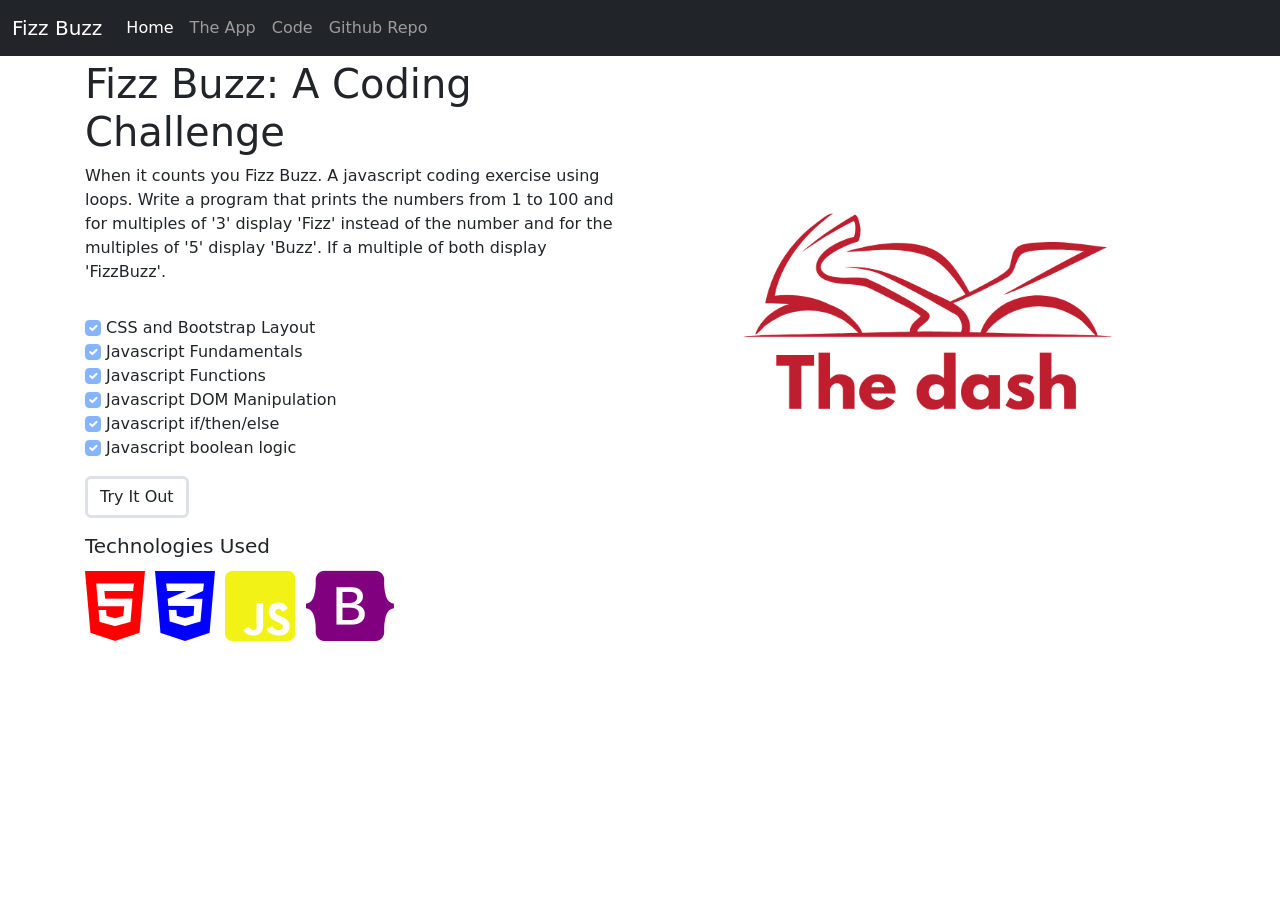
<file: index.html>
<!doctype html>
<html lang="en">

<head>
    <title>Mini Site - Fizz Buzz</title>
    <!-- Required meta tags -->
    <meta charset="utf-8">
    <meta name="viewport" content="width=device-width, initial-scale=1, shrink-to-fit=no">
    
    <!-- Bootstrap CSS -->
    <link href="https://cdn.jsdelivr.net/npm/bootstrap@5.1.1/dist/css/bootstrap.min.css" rel="stylesheet"
        integrity="sha384-F3w7mX95PdgyTmZZMECAngseQB83DfGTowi0iMjiWaeVhAn4FJkqJByhZMI3AhiU" crossorigin="anonymous">
        <link rel="stylesheet" href="/css/style.css">
        <link rel="stylesheet" href="https://cdnjs.cloudflare.com/ajax/libs/font-awesome/6.0.0-beta2/css/all.min.css" integrity="sha512-YWzhKL2whUzgiheMoBFwW8CKV4qpHQAEuvilg9FAn5VJUDwKZZxkJNuGM4XkWuk94WCrrwslk8yWNGmY1EduTA==" crossorigin="anonymous" referrerpolicy="no-referrer" />


</head>

<body>

<nav class="navbar navbar-expand-md navbar-dark fixed-top bg-dark">
    <div class="container-fluid">
        <a class="navbar-brand" href="#">Fizz Buzz</a>
        <button class="navbar-toggler" type="button" data-bs-toggle="collapse" data-bs-target="#navbarCollapse"
            aria-controls="navbarCollapse" aria-expanded="false" aria-label="Toggle navigation">
            <span class="navbar-toggler-icon"></span>
        </button>
        <div class="collapse navbar-collapse" id="navbarCollapse">
            <ul class="navbar-nav me-auto mb-2 mb-md-0">
                <li class="nav-item">
                    <a class="nav-link active" aria-current="page" href="#">Home</a>
                </li>
                <li class="nav-item">
                    <a class="nav-link" href="fizzBuzz.html">The App</a>
                </li>
                <li class="nav-item">
                    <a class="nav-link" href="code.html">Code</a>
                </li>
                <li class="nav-item">
                    <a class="nav-link" href="https://github.com/harveerhans59/The-Dash">Github Repo</a>
                </li>
            </ul>
        </div>
    </div>
</nav>

<main class="flex-shrink-0">
   <div class="container">
       <div class="row row-cols-1 row-cols-md-2">
           <div class="col">
                <div class="row">
                    <h1>Fizz Buzz: A Coding Challenge</h1>
                </div>
                <div class="row">
                    <p>When it counts you Fizz Buzz. A javascript coding exercise using loops. Write a program that prints the numbers from 1 to 100 and for multiples of '3' display 'Fizz' instead of the number and for the multiples of '5' display 'Buzz'. If a multiple of both display 'FizzBuzz'.</p>
                </div>
                <div class="row mt-3">
                    
                    <div>
                        <input class="form-check-input" type="checkbox" value="" id="flexCheckDefault" checked disabled>
                        <label class="" >CSS and Bootstrap Layout</label>
                    </div>
                    <div>
                        <input class="form-check-input" type="checkbox" value="" id="flexCheckDefault" checked disabled>
                        <label class="" >Javascript Fundamentals</label>
                    </div>
                    <div>
                        <input class="form-check-input" type="checkbox" value="" id="flexCheckDefault" checked disabled>
                        <label class="" >Javascript Functions</label>
                    </div>
                    <div>
                        <input class="form-check-input" type="checkbox" value="" id="flexCheckDefault" checked disabled>
                        <label class="" >Javascript DOM Manipulation</label>
                    </div>
                    <div>
                        <input class="form-check-input" type="checkbox" value="" id="flexCheckDefault" checked disabled>
                        <label class="" >Javascript if/then/else</label>
                    </div>
                    <div>
                        <input class="form-check-input" type="checkbox" value="" id="flexCheckDefault" checked disabled>
                        <label class="" >Javascript boolean logic</label>
                    </div>              
                </div>
                <div class="row mt-3">
                    <div>
                        <form action="fizzBuzz.html">
                            <button class="btn border border-3" type="submit" value="Go to app">Try It Out</button>
                        </form>
                        
                    </div>
                </div>
                <div class="row mt-3">
                    <div class="col-12">
                        <h5>Technologies Used</h5>
                    </div>
                    <div class="col-12 d-flex">
                        <i class="fa-brands fa-html5 fa-5x html5Icon"></i>
                        <i class="fa-brands fa-css3-alt fa-5x css3Icon"></i>
                        <i class="fa-brands fa-js-square fa-5x jsIcon"></i>
                        <i class="fa-brands fa-bootstrap fa-5x bootstrapIcon"></i>

                        
                    </div>
                </div>
           </div>
           <div class="col">
                <img src="/img/1.png" class="img-fluid" alt="">
           </div>

       </div>
   </div>
 </main>
    <!-- Bootstrap JS -->

    <script src="https://cdn.jsdelivr.net/npm/bootstrap@5.1.1/dist/js/bootstrap.bundle.min.js"
        integrity="sha384-/bQdsTh/da6pkI1MST/rWKFNjaCP5gBSY4sEBT38Q/9RBh9AH40zEOg7Hlq2THRZ" crossorigin="anonymous">
    </script>
</body>

</html>
</file>
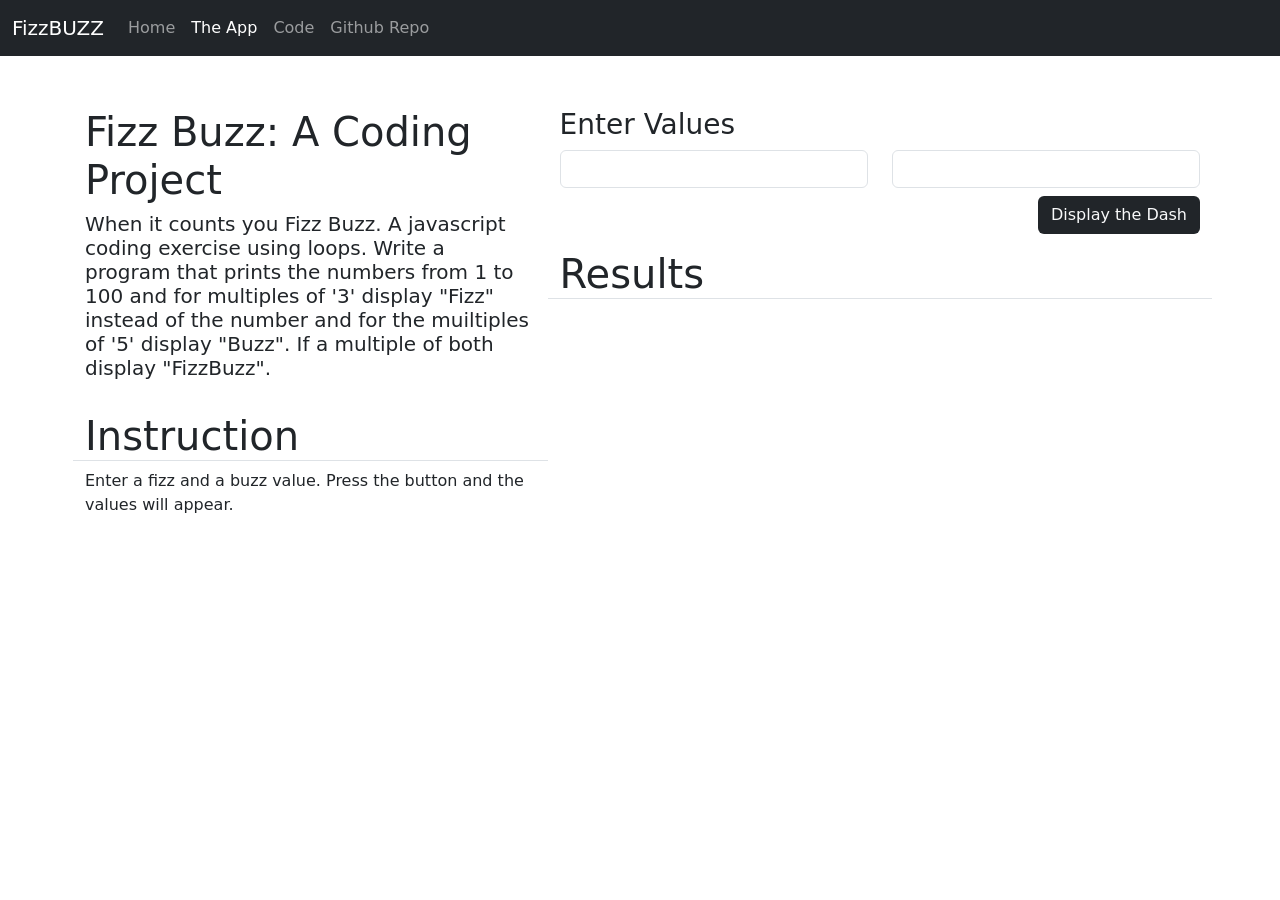
<file: fizzBuzz.html>
<!doctype html>
<html lang="en">

<head>
    <title>Mini Site - The dash</title>
    <!-- Required meta tags -->
    <meta charset="utf-8">
    <meta name="viewport" content="width=device-width, initial-scale=1, shrink-to-fit=no">
    
    <!-- Bootstrap CSS -->
    <link href="https://cdn.jsdelivr.net/npm/bootstrap@5.1.1/dist/css/bootstrap.min.css" rel="stylesheet"
        integrity="sha384-F3w7mX95PdgyTmZZMECAngseQB83DfGTowi0iMjiWaeVhAn4FJkqJByhZMI3AhiU" crossorigin="anonymous">
        <link rel="stylesheet" href="/css/style.css">
        <link rel="stylesheet" href="https://cdnjs.cloudflare.com/ajax/libs/font-awesome/6.0.0-beta2/css/all.min.css" integrity="sha512-YWzhKL2whUzgiheMoBFwW8CKV4qpHQAEuvilg9FAn5VJUDwKZZxkJNuGM4XkWuk94WCrrwslk8yWNGmY1EduTA==" crossorigin="anonymous" referrerpolicy="no-referrer" />


</head>

<body>

<nav class="navbar navbar-expand-md navbar-dark fixed-top bg-dark">
    <div class="container-fluid">
        <a class="navbar-brand" href="#">FizzBUZZ</a>
        <button class="navbar-toggler" type="button" data-bs-toggle="collapse" data-bs-target="#navbarCollapse"
            aria-controls="navbarCollapse" aria-expanded="false" aria-label="Toggle navigation">
            <span class="navbar-toggler-icon"></span>
        </button>
        <div class="collapse navbar-collapse" id="navbarCollapse">
            <ul class="navbar-nav me-auto mb-2 mb-md-0">
                <li class="nav-item">
                    <a class="nav-link" aria-current="page" href="index.html">Home</a>
                </li>
                <li class="nav-item">
                    <a class="nav-link active" href="fizzBuzz.html">The App</a>
                </li>
                <li class="nav-item">
                    <a class="nav-link" href="code.html">Code</a>
                </li>
                <li class="nav-item">
                    <a class="nav-link" href="https://github.com/harveerhans59/The-Dash">Github Repo</a>
                </li>
            </ul>
        </div>
    </div>
</nav>

<main class="flex-shrink-0">
   <div class="container">


       <div class="row row-cols-1 row-cols-lg-12 mt-5">
           <div class="col col-md-5 ">
                <div class="row mb-4">
                    <h1>Fizz Buzz: A Coding Project</h1>
                    <h5>When it counts you Fizz Buzz. A javascript coding exercise using loops. Write a program that prints the numbers from 1 to 100 and for multiples of '3' display "Fizz" instead of the number and for the muiltiples of '5' display "Buzz". If a multiple of both display "FizzBuzz".</h5>
                </div>
                <div class="row">
                    <h1 class="border-bottom">Instruction</h1>
                    <p>Enter a fizz and a buzz value. Press the button and the values will appear.</p>
                </div>
           </div>
           <div class="col col-md-7">
                
                <div class="row">
                    <div class="col-12">
                        <h3>Enter Values</h3>
                    </div>
                    <div class="col-6">
                        <input id="fizz" class="form-control" type="number">
                    </div>
                    <div class="col-6">
                        <input id="buzz" class="form-control" type="number">
                    </div>
                    <div class="col mt-2 d-flex justify-content-end">
                        <button id="btnSubmit" class="btn bg-dark text-light">Display the Dash</button>
                    </div>
                </div>
                <div class="row mt-3">
                    <h1 class="border-bottom">Results</h1>
                </div>
                <div class="row">
                    <table class="table table-striped" id="resultsTable">
    
                    </table>
                </div>
           </div>
       </div>
   </div>
 </main>
    <!-- Bootstrap JS -->
    <script src="/js/index.js"></script>
    <script src="https://cdn.jsdelivr.net/npm/bootstrap@5.1.1/dist/js/bootstrap.bundle.min.js"
        integrity="sha384-/bQdsTh/da6pkI1MST/rWKFNjaCP5gBSY4sEBT38Q/9RBh9AH40zEOg7Hlq2THRZ" crossorigin="anonymous">
    </script>
</body>

</html>
</file>
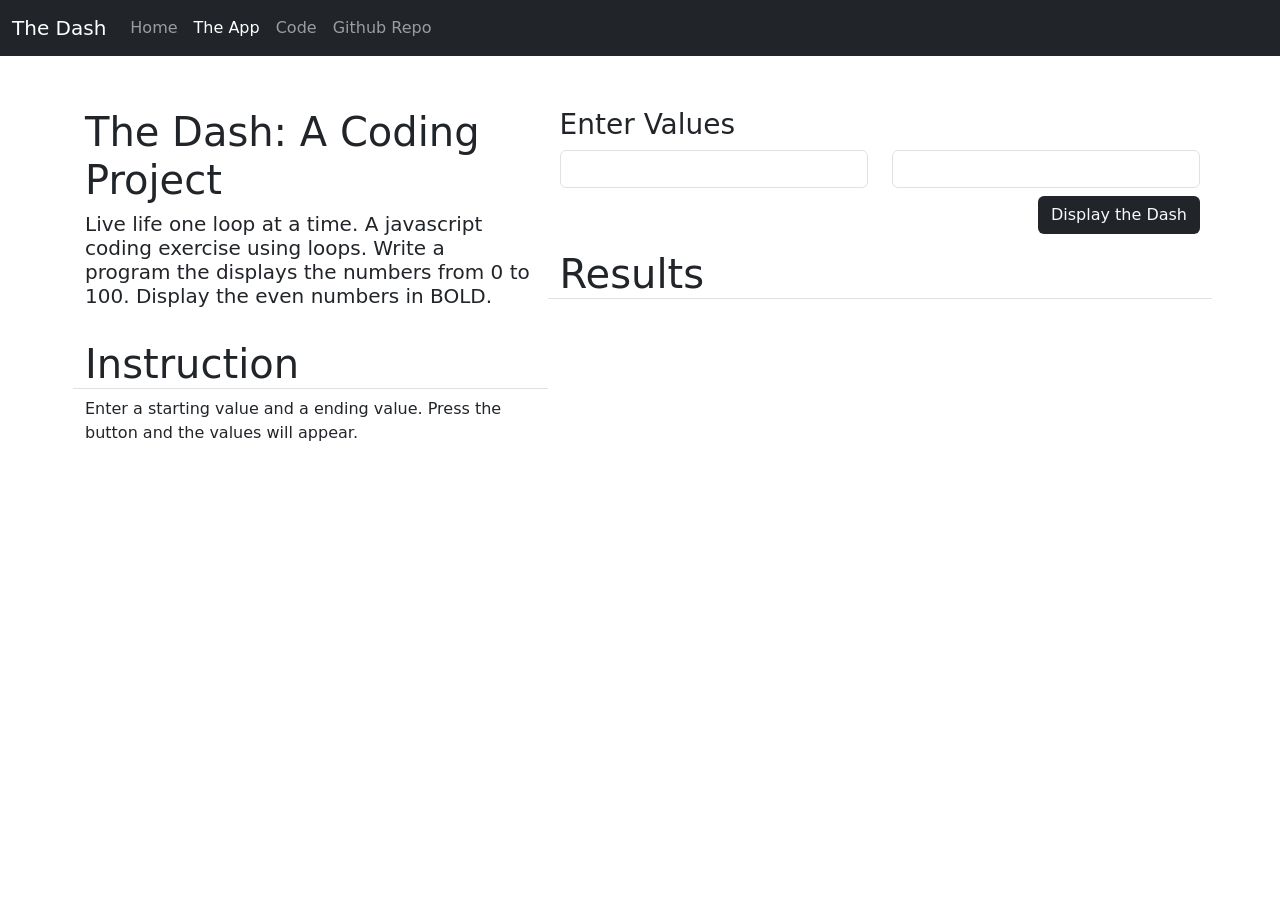
<file: theDash.html>
<!doctype html>
<html lang="en">

<head>
    <title>Mini Site - The dash</title>
    <!-- Required meta tags -->
    <meta charset="utf-8">
    <meta name="viewport" content="width=device-width, initial-scale=1, shrink-to-fit=no">
    
    <!-- Bootstrap CSS -->
    <link href="https://cdn.jsdelivr.net/npm/bootstrap@5.1.1/dist/css/bootstrap.min.css" rel="stylesheet"
        integrity="sha384-F3w7mX95PdgyTmZZMECAngseQB83DfGTowi0iMjiWaeVhAn4FJkqJByhZMI3AhiU" crossorigin="anonymous">
        <link rel="stylesheet" href="/css/style.css">
        <link rel="stylesheet" href="https://cdnjs.cloudflare.com/ajax/libs/font-awesome/6.0.0-beta2/css/all.min.css" integrity="sha512-YWzhKL2whUzgiheMoBFwW8CKV4qpHQAEuvilg9FAn5VJUDwKZZxkJNuGM4XkWuk94WCrrwslk8yWNGmY1EduTA==" crossorigin="anonymous" referrerpolicy="no-referrer" />


</head>

<body>

<nav class="navbar navbar-expand-md navbar-dark fixed-top bg-dark">
    <div class="container-fluid">
        <a class="navbar-brand" href="#">The Dash</a>
        <button class="navbar-toggler" type="button" data-bs-toggle="collapse" data-bs-target="#navbarCollapse"
            aria-controls="navbarCollapse" aria-expanded="false" aria-label="Toggle navigation">
            <span class="navbar-toggler-icon"></span>
        </button>
        <div class="collapse navbar-collapse" id="navbarCollapse">
            <ul class="navbar-nav me-auto mb-2 mb-md-0">
                <li class="nav-item">
                    <a class="nav-link" aria-current="page" href="index.html">Home</a>
                </li>
                <li class="nav-item">
                    <a class="nav-link active" href="theDash.html">The App</a>
                </li>
                <li class="nav-item">
                    <a class="nav-link" href="code.html">Code</a>
                </li>
                <li class="nav-item">
                    <a class="nav-link" href="https://github.com/harveerhans59/The-Dash">Github Repo</a>
                </li>
            </ul>
        </div>
    </div>
</nav>

<main class="flex-shrink-0">
   <div class="container">
       <div class="row row-cols-1 row-cols-lg-12 mt-5">
           <div class="col col-md-5 ">
                <div class="row mb-4">
                    <h1>The Dash: A Coding Project</h1>
                    <h5>Live life one loop at a time. A javascript coding exercise using loops. Write a program the displays the numbers from 0 to 100. Display the even numbers in BOLD.</h5>
                </div>
                <div class="row">
                    <h1 class="border-bottom">Instruction</h1>
                    <p>Enter a starting value and a ending value. Press the button and the values will appear.</p>
                </div>
           </div>
           <div class="col col-md-7">
                
                <div class="row">
                    <div class="col-12">
                        <h3>Enter Values</h3>
                    </div>
                    <div class="col-6">
                        <input id="startNumber" class="form-control" type="number">
                    </div>
                    <div class="col-6">
                        <input id="endNumber" class="form-control" type="number">
                    </div>
                    <div class="col mt-2 d-flex justify-content-end">
                        <button id="btnSubmit" class="btn bg-dark text-light">Display the Dash</button>
                    </div>
                </div>
                <div class="row mt-3">
                    <h1 class="border-bottom">Results</h1>
                </div>
                <div class="row">
                    <table class="table" id="resultsTable">
                        
                    </table>
                </div>
           </div>
       </div>
   </div>
 </main>
    <!-- Bootstrap JS -->
    <script src="/js/index.js"></script>
    <script src="https://cdn.jsdelivr.net/npm/bootstrap@5.1.1/dist/js/bootstrap.bundle.min.js"
        integrity="sha384-/bQdsTh/da6pkI1MST/rWKFNjaCP5gBSY4sEBT38Q/9RBh9AH40zEOg7Hlq2THRZ" crossorigin="anonymous">
    </script>
</body>

</html>
</file>
<file: css/style.css>
.html5Icon{
    color:red;
    padding-right: 10px;
}
.css3Icon{
    color:blue;
    padding-right: 10px;

}
.jsIcon{
    color:rgb(242, 242, 23);
    padding-right: 10px;

    
}
.bootstrapIcon{
    color:purple;
    padding-right: 10px;

}
main>.container {
    padding: 60px 15px 0;
    padding-right: 10px;

}
</file>
